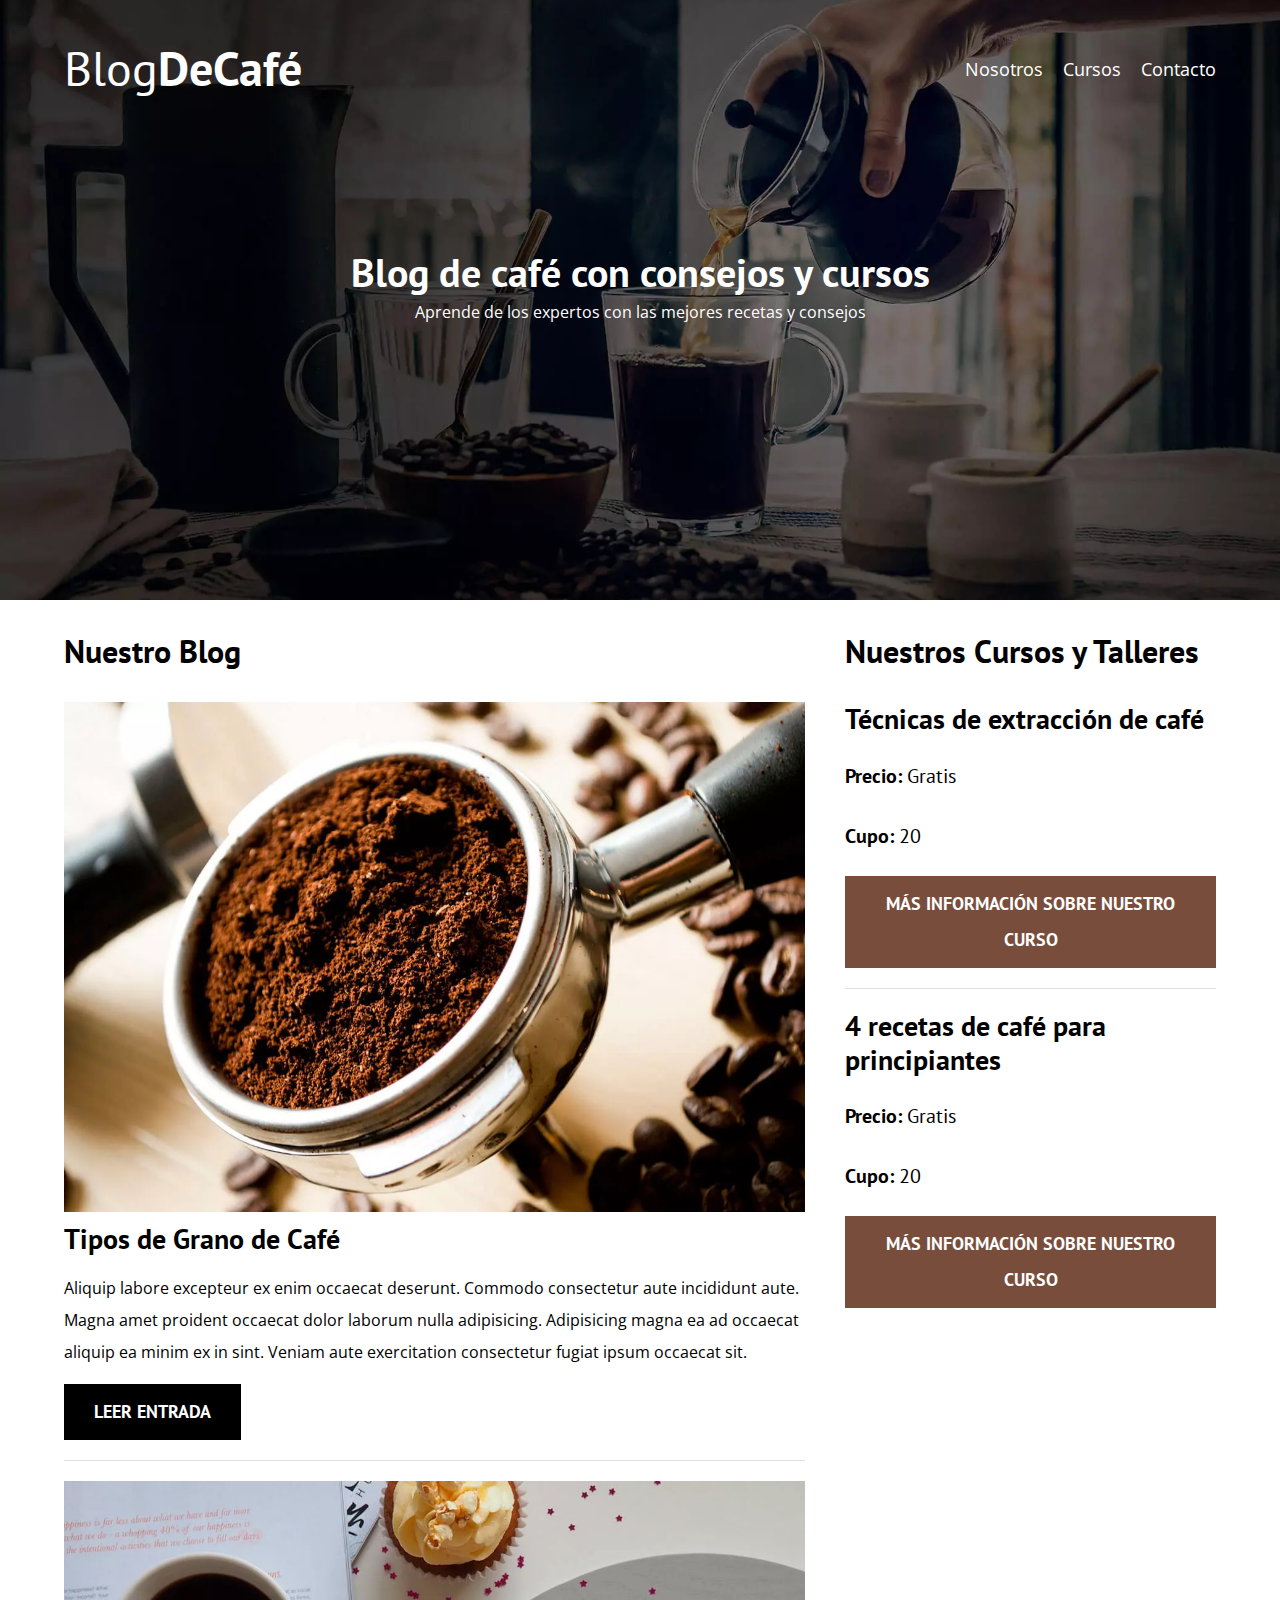
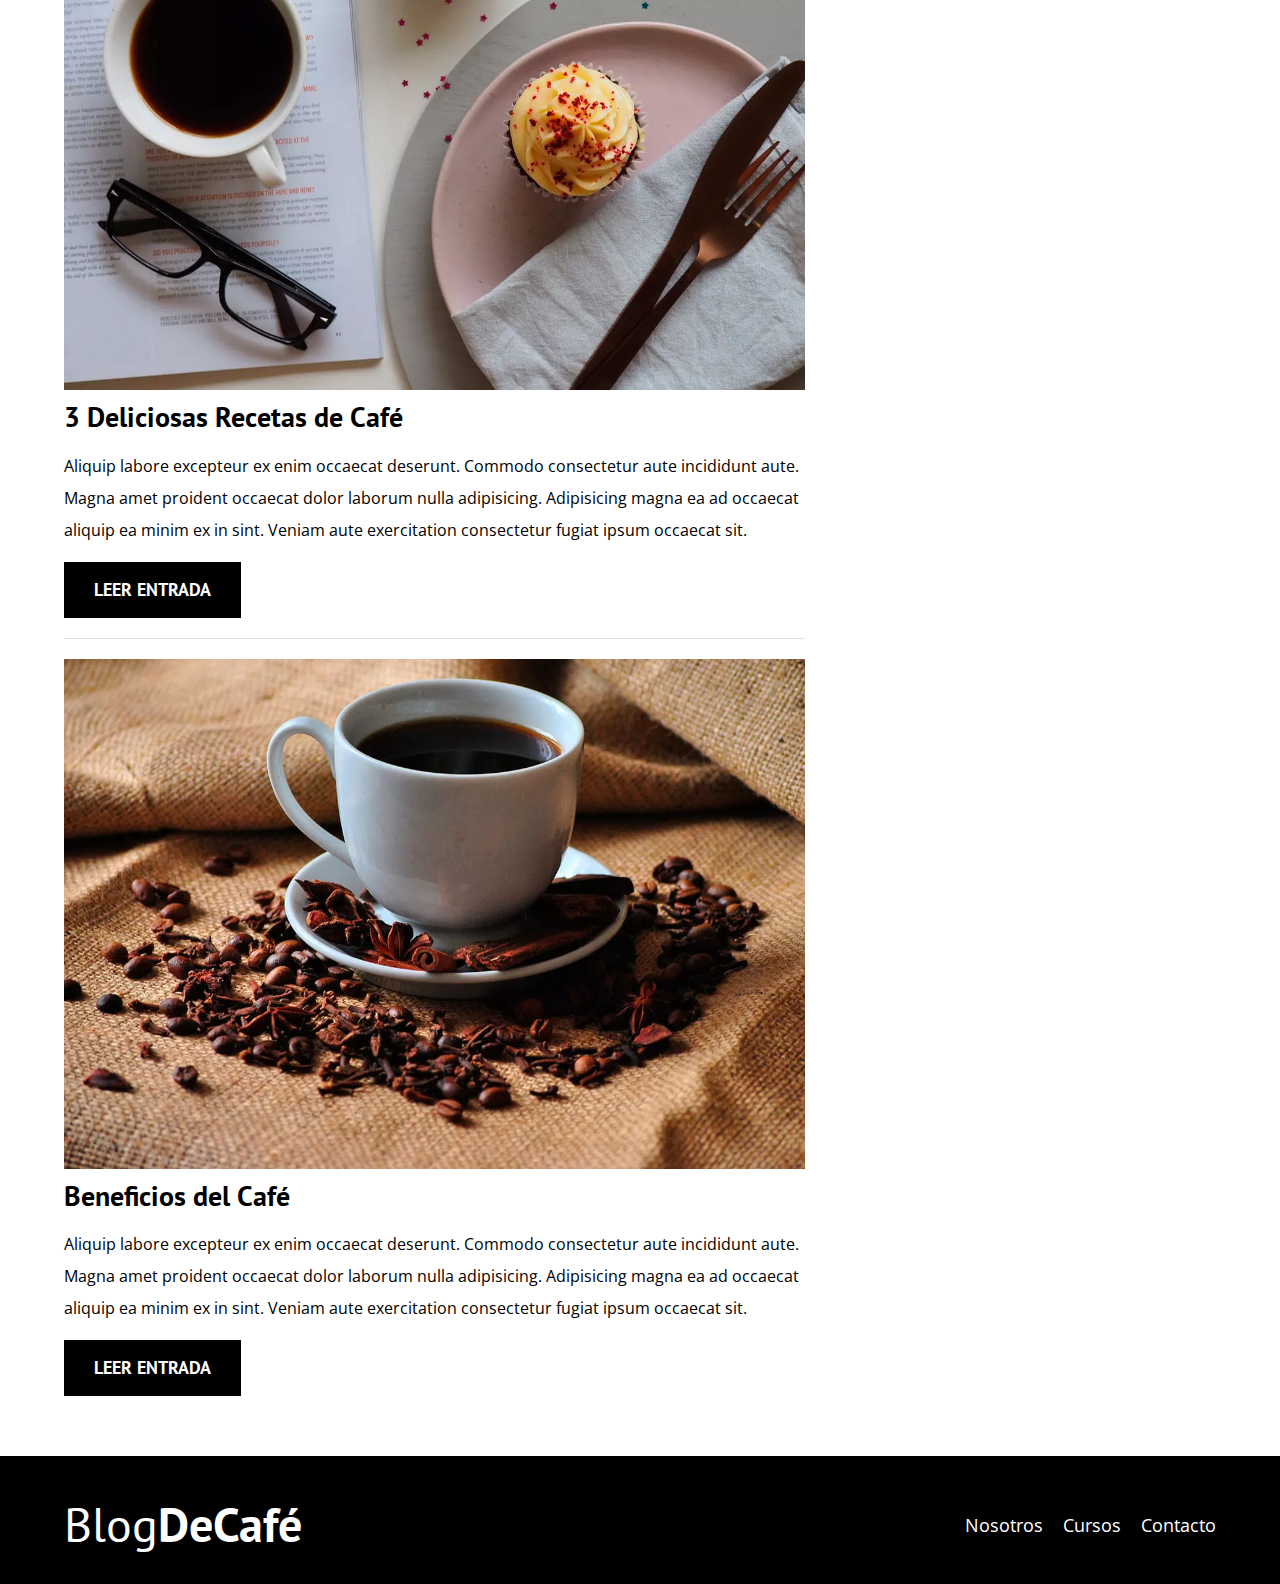
<file: index.html>
<!DOCTYPE html>
<html lang="en">
<head>
    <meta charset="UTF-8">
    <meta name="viewport" content="width=device-width, initial-scale=1.0">
    <title>BlogDeCafé</title>
    <meta name="description" content="Página web de blog de café">
    <!-- Prefetch (Carga la siguiente página a la que el usuario iría)-->

    <link rel="prefetch" href="nosotros.html" as="document">

    <!-- Preload (Carga los elementos más esenciales de la página)-->

    <link rel="preload" href="css/normalize.css" as="style">
    <link rel="stylesheet" href="css/normalize.css">
    <link rel="preload" href="css/styles.css" as="style">
    <link rel="stylesheet" href="css/styles.css">

    <link rel="preconnect" href="https://fonts.googleapis.com">
    <link rel="preconnect" href="https://fonts.gstatic.com" crossorigin>
    <link href="https://fonts.googleapis.com/css2?family=Open+Sans:ital,wght@0,300..800;1,300..800&family=PT+Sans:ital,wght@0,400;0,700;1,400;1,700&display=swap" rel="stylesheet">
</head>
<body>
    
    <header class="header">

        <div class="contenedor">
            <div class="barra">
                <a class="logo" href="index.html">
                    <h1 class="logo__nombre no-margin centrar-texto">Blog<span class="logo__bold">DeCafé</span></h1>
                </a>

                <nav class="navegacion">
                    <a href="nosotros.html" class="navegacion__enlace">Nosotros</a>
                    <a href="cursos.html" class="navegacion__enlace">Cursos</a>
                    <a href="contacto.html" class="navegacion__enlace">Contacto</a>
                </nav>
            </div>
        </div>

        <div class="header__texto">
            <h2 class="no-margin">Blog de café con consejos y cursos</h2>
            <p class="no-margin">Aprende de los expertos con las mejores recetas y consejos</p>
        </div>
    </header>

    <div class="contenedor contenido-principal">
        <main class="blog">
            <h3>Nuestro Blog</h3>

            <article class="entrada">
                <div class="entrada__imagen">
                    <picture>
                        <source loading="lazy" srcset="img/blog1.webp" type="image/webp">
                        <img loading="lazy" src="img/blog1.jpg" alt="imagen blog">
                    </picture>                  
                </div>

                <div class="entrada__contenido">
                    <h4 class="no-margin">Tipos de Grano de Café</h4>
                    <p>Aliquip labore excepteur ex enim occaecat deserunt. Commodo consectetur aute incididunt aute. Magna amet proident occaecat dolor laborum nulla adipisicing. Adipisicing magna ea ad occaecat aliquip ea minim ex in sint. Veniam aute exercitation consectetur fugiat ipsum occaecat sit.</p>
                    <a href="entrada.html" class="boton boton--primario">Leer Entrada</a>
                </div>
            </article>

            <article class="entrada">
                <div class="entrada__imagen">
                    <picture>
                        <source loading="lazy" srcset="img/blog2.webp" type="image/webp">
                        <img loading="lazy" src="img/blog2.jpg" alt="imagen blog">
                    </picture>
                </div>

                <div class="entrada__contenido">
                    <h4 class="no-margin">3 Deliciosas Recetas de Café</h4>
                    <p>Aliquip labore excepteur ex enim occaecat deserunt. Commodo consectetur aute incididunt aute. Magna amet proident occaecat dolor laborum nulla adipisicing. Adipisicing magna ea ad occaecat aliquip ea minim ex in sint. Veniam aute exercitation consectetur fugiat ipsum occaecat sit.</p>
                    <a href="entrada.html" class="boton boton--primario">Leer Entrada</a>
                </div>
            </article>

            <article class="entrada">
                <div class="entrada__imagen">
                    <picture>
                        <source loading="lazy" srcset="img/blog3.webp" type="image/webp">
                        <img loading="lazy" src="img/blog3.jpg" alt="imagen blog">
                    </picture>
                </div>

                <div class="entrada__contenido">
                    <h4 class="no-margin">Beneficios del Café</h4>
                    <p>Aliquip labore excepteur ex enim occaecat deserunt. Commodo consectetur aute incididunt aute. Magna amet proident occaecat dolor laborum nulla adipisicing. Adipisicing magna ea ad occaecat aliquip ea minim ex in sint. Veniam aute exercitation consectetur fugiat ipsum occaecat sit.</p>
                    <a href="entrada.html" class="boton boton--primario">Leer Entrada</a>
                </div>
            </article>
        </main>
        <aside class="sidebar">
            <h3>Nuestros Cursos y Talleres</h3>

            <ul class="cursos no-padding">
                <li class="widget-curso">
                    <h4 class="no-margin">Técnicas de extracción de café</h4>
                    <p class="widget-curso__label">Precio:
                        <span class="widget-curso__info">Gratis</span>
                    </p>
                    <p class="widget-curso__label">Cupo:
                        <span class="widget-curso__info">20</span>
                    </p>
                    <a href="entrada.html" class="boton boton--secundario">Más información sobre nuestro curso</a>
                </li>
                <li class="widget-curso">
                    <h4 class="no-margin">4 recetas de café para principiantes</h4>
                    <p class="widget-curso__label">Precio:
                        <span class="widget-curso__info">Gratis</span>
                    </p>
                    <p class="widget-curso__label">Cupo:
                        <span class="widget-curso__info">20</span>
                    </p>
                    <a href="entrada.html" class="boton boton--secundario">Más información sobre nuestro curso</a>
                </li>
            </ul>
        </aside>
    </div>


    <footer class="footer">
        <div class="contenedor">
            <div class="barra">
                <a class="logo" href="index.html">
                    <h1 class="logo__nombre no-margin centrar-texto">Blog<span class="logo__bold">DeCafé</span></h1>
                </a>

                <nav class="navegacion">
                    <a href="nosotros.html" class="navegacion__enlace">Nosotros</a>
                    <a href="cursos.html" class="navegacion__enlace">Cursos</a>
                    <a href="contacto.html" class="navegacion__enlace">Contacto</a>
                </nav>
            </div>
        </div>
    </footer>

    <script src="js/modernizr.js"></script>
</body>
</html>
</file>
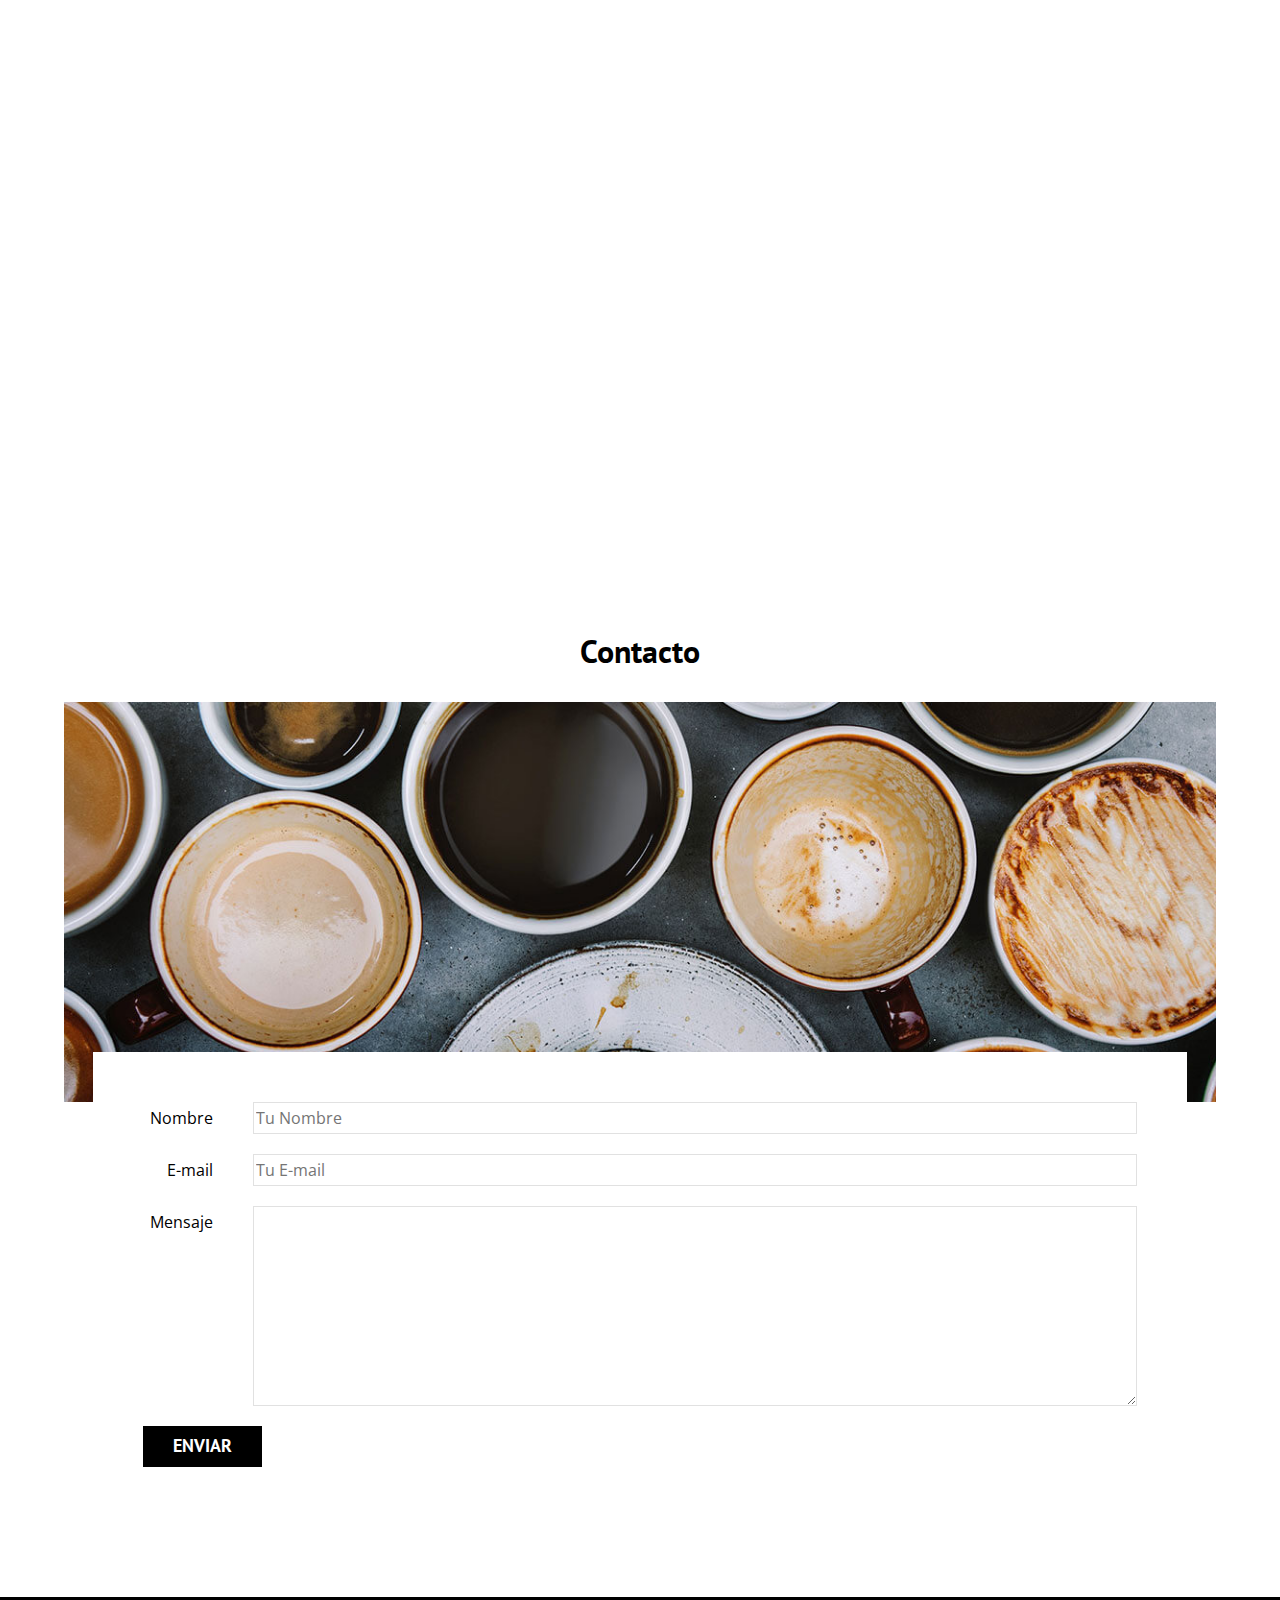
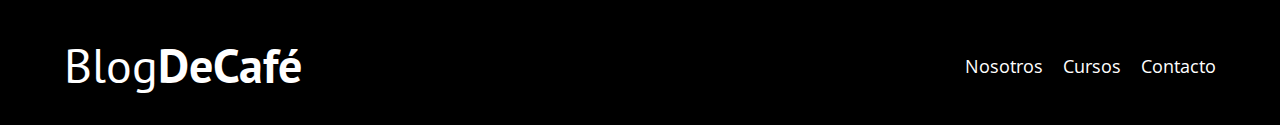
<file: contacto.html>
<!DOCTYPE html>
<html lang="en">
<head>
    <meta charset="UTF-8">
    <meta name="viewport" content="width=device-width, initial-scale=1.0">
    <title>BlogDeCafé</title>
    <link rel="stylesheet" href="css/normalize.css">
    <link rel="stylesheet" href="css/styles.css">
    <link rel="preconnect" href="https://fonts.googleapis.com">
    <link rel="preconnect" href="https://fonts.gstatic.com" crossorigin>
    <link href="https://fonts.googleapis.com/css2?family=Open+Sans:ital,wght@0,300..800;1,300..800&family=PT+Sans:ital,wght@0,400;0,700;1,400;1,700&display=swap" rel="stylesheet">
</head>
<body>
    
    <header class="header">

        <div class="contenedor">
            <div class="barra">
                <a class="logo" href="index.html">
                    <h1 class="logo__nombre no-margin centrar-texto">Blog<span class="logo__bold">DeCafé</span></h1>
                </a>

                <nav class="navegacion">
                    <a href="nosotros.html" class="navegacion__enlace">Nosotros</a>
                    <a href="cursos.html" class="navegacion__enlace">Cursos</a>
                    <a href="contacto.html" class="navegacion__enlace">Contacto</a>
                </nav>
            </div>
        </div>

        <div class="header__texto">
            <h2 class="no-margin">Blog de café con consejos y cursos</h2>
            <p class="no-margin">Aprende de los expertos con las mejores recetas y consejos</p>
        </div>
    </header>

    <main class="contenedor">
        <h3 class="centrar-texto">Contacto</h3>

        <div class="contacto-bg"></div>

        <form class="formulario">
            <div class="campo">
                <label class="campo__label" for="nombre">Nombre</label>
                <input 
                    class="campo__field"
                    type="text"
                    placeholder="Tu Nombre" 
                    id="nombre">
            </div>
            <div class="campo">
                <label class="campo__label" for="email">E-mail</label>
                <input 
                    class="campo__field
                    type="email" 
                    placeholder="Tu E-mail" 
                    id="email">
            </div>
            <div class="campo">
                <label class="campo__label" for="mensaje">Mensaje</label>
                <textarea 
                    class="campo__field campo__field--textarea" 
                    id="mensaje">
                </textarea>
            </div>
            <div class="campo">
                <input type="submit" value="Enviar" class="boton boton--primario">
            </div>
        </form>
    </main>


    <footer class="footer">
        <div class="contenedor">
            <div class="barra">
                <a class="logo" href="index.html">
                    <h1 class="logo__nombre no-margin centrar-texto">Blog<span class="logo__bold">DeCafé</span></h1>
                </a>

                <nav class="navegacion">
                    <a href="nosotros.html" class="navegacion__enlace">Nosotros</a>
                    <a href="cursos.html" class="navegacion__enlace">Cursos</a>
                    <a href="contacto.html" class="navegacion__enlace">Contacto</a>
                </nav>
            </div>
        </div>
    </footer>
</body>
</html>
</file>
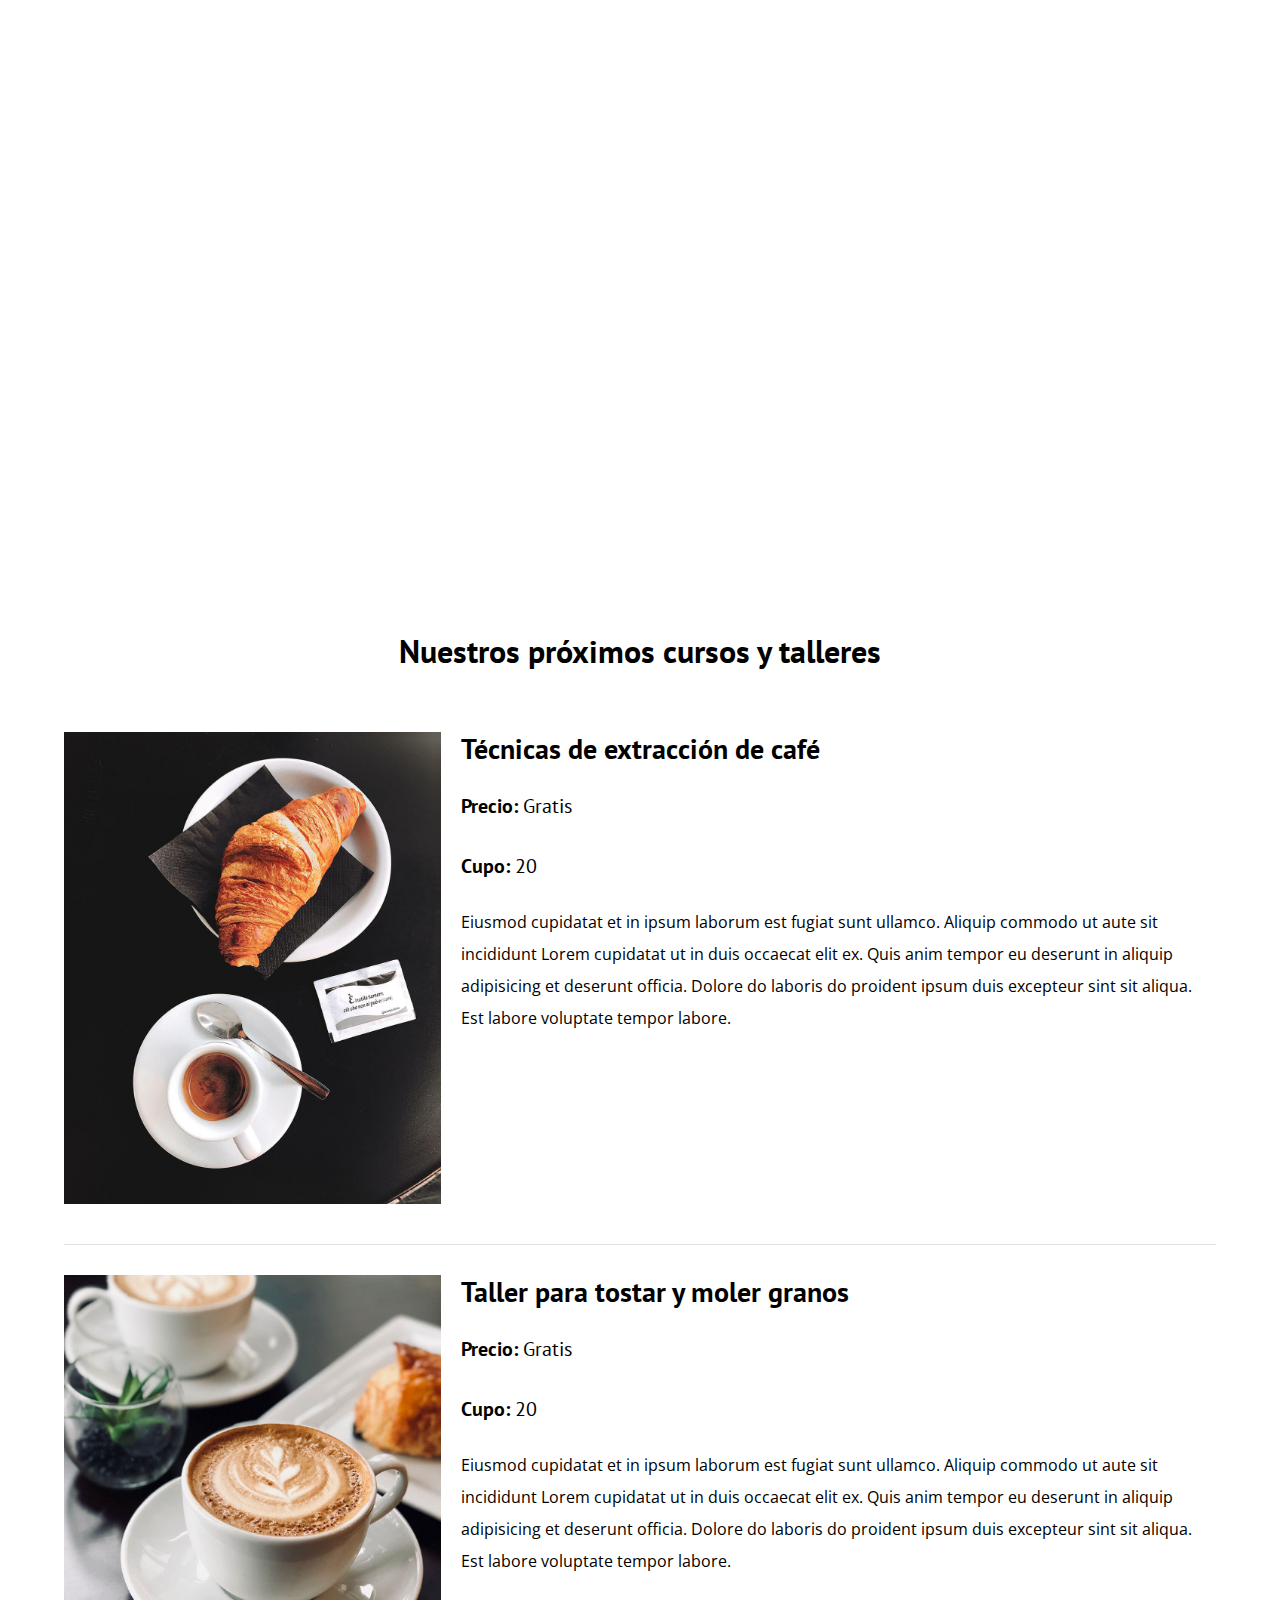
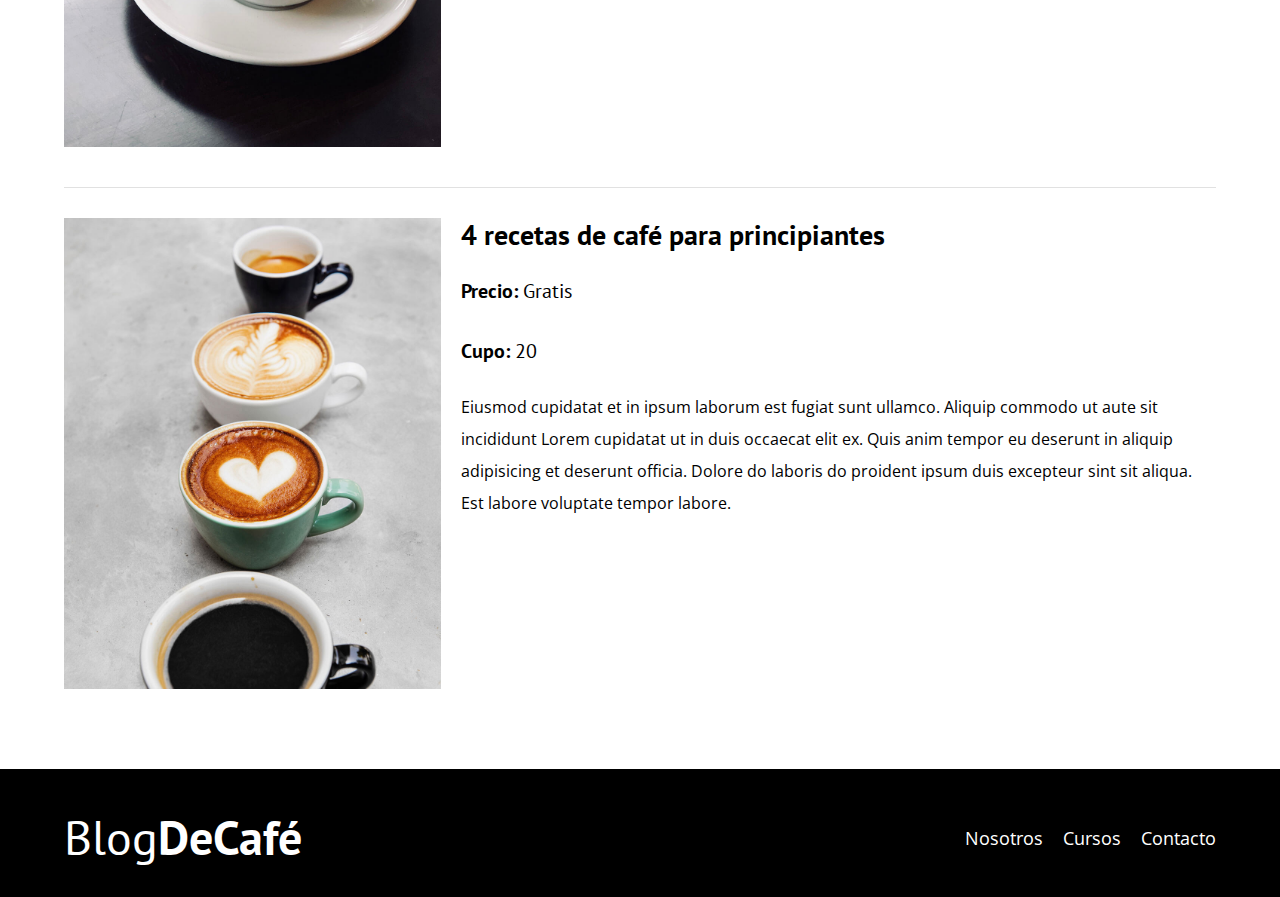
<file: cursos.html>
<!DOCTYPE html>
<html lang="en">
<head>
    <meta charset="UTF-8">
    <meta name="viewport" content="width=device-width, initial-scale=1.0">
    <title>BlogDeCafé</title>
    <link rel="stylesheet" href="css/normalize.css">
    <link rel="stylesheet" href="css/styles.css">
    <link rel="preconnect" href="https://fonts.googleapis.com">
    <link rel="preconnect" href="https://fonts.gstatic.com" crossorigin>
    <link href="https://fonts.googleapis.com/css2?family=Open+Sans:ital,wght@0,300..800;1,300..800&family=PT+Sans:ital,wght@0,400;0,700;1,400;1,700&display=swap" rel="stylesheet">
</head>
<body>
    
    <header class="header">

        <div class="contenedor">
            <div class="barra">
                <a class="logo" href="index.html">
                    <h1 class="logo__nombre no-margin centrar-texto">Blog<span class="logo__bold">DeCafé</span></h1>
                </a>

                <nav class="navegacion">
                    <a href="nosotros.html" class="navegacion__enlace">Nosotros</a>
                    <a href="cursos.html" class="navegacion__enlace">Cursos</a>
                    <a href="contacto.html" class="navegacion__enlace">Contacto</a>
                </nav>
            </div>
        </div>

        <div class="header__texto">
            <h2 class="no-margin">Blog de café con consejos y cursos</h2>
            <p class="no-margin">Aprende de los expertos con las mejores recetas y consejos</p>
        </div>
    </header>

    <main class="contenedor">
        <h3 class="centrar-texto">Nuestros próximos cursos y talleres</h3>

        <div class="curso">
            <div class="curso__imagen">
                <img src="img/curso1.jpg" alt="Imagen del curso">
            </div>

            <div class="curso__informacion">
                <h4 class="no-margin">Técnicas de extracción de café</h4>
                <p class="widget-curso__label">Precio:
                    <span class="widget-curso__info">Gratis</span>
                </p>
                <p class="widget-curso__label">Cupo:
                    <span class="widget-curso__info">20</span>
                </p>
                <p class="curso__descripcion">Eiusmod cupidatat et in ipsum laborum est fugiat sunt ullamco. Aliquip commodo ut aute sit incididunt Lorem cupidatat ut in duis occaecat elit ex. Quis anim tempor eu deserunt in aliquip adipisicing et deserunt officia. Dolore do laboris do proident ipsum duis excepteur sint sit aliqua. Est labore voluptate tempor labore.</p>
            </div> <!-- .curso-informacion -->
        </div> <!-- .curso -->

        <div class="curso">
            <div class="curso__imagen">
                <img src="img/curso2.jpg" alt="Imagen del curso">
            </div>

            <div class="curso__informacion">
                <h4 class="no-margin">Taller para tostar y moler granos</h4>
                <p class="widget-curso__label">Precio:
                    <span class="widget-curso__info">Gratis</span>
                </p>
                <p class="widget-curso__label">Cupo:
                    <span class="widget-curso__info">20</span>
                </p>
                <p class="curso__descripcion">Eiusmod cupidatat et in ipsum laborum est fugiat sunt ullamco. Aliquip commodo ut aute sit incididunt Lorem cupidatat ut in duis occaecat elit ex. Quis anim tempor eu deserunt in aliquip adipisicing et deserunt officia. Dolore do laboris do proident ipsum duis excepteur sint sit aliqua. Est labore voluptate tempor labore.</p>
            </div> <!-- .curso-informacion -->
        </div> <!-- .curso -->

        <div class="curso">
            <div class="curso__imagen">
                <img src="img/curso3.jpg" alt="Imagen del curso">
            </div>

            <div class="curso__informacion">
                <h4 class="no-margin">4 recetas de café para principiantes</h4>
                <p class="widget-curso__label">Precio:
                    <span class="widget-curso__info">Gratis</span>
                </p>
                <p class="widget-curso__label">Cupo:
                    <span class="widget-curso__info">20</span>
                </p>
                <p class="curso__descripcion">Eiusmod cupidatat et in ipsum laborum est fugiat sunt ullamco. Aliquip commodo ut aute sit incididunt Lorem cupidatat ut in duis occaecat elit ex. Quis anim tempor eu deserunt in aliquip adipisicing et deserunt officia. Dolore do laboris do proident ipsum duis excepteur sint sit aliqua. Est labore voluptate tempor labore.</p>
            </div> <!-- .curso-informacion -->
        </div> <!-- .curso -->

    </main>


    <footer class="footer">
        <div class="contenedor">
            <div class="barra">
                <a class="logo" href="index.html">
                    <h1 class="logo__nombre no-margin centrar-texto">Blog<span class="logo__bold">DeCafé</span></h1>
                </a>

                <nav class="navegacion">
                    <a href="nosotros.html" class="navegacion__enlace">Nosotros</a>
                    <a href="cursos.html" class="navegacion__enlace">Cursos</a>
                    <a href="contacto.html" class="navegacion__enlace">Contacto</a>
                </nav>
            </div>
        </div>
    </footer>
</body>
</html>
</file>
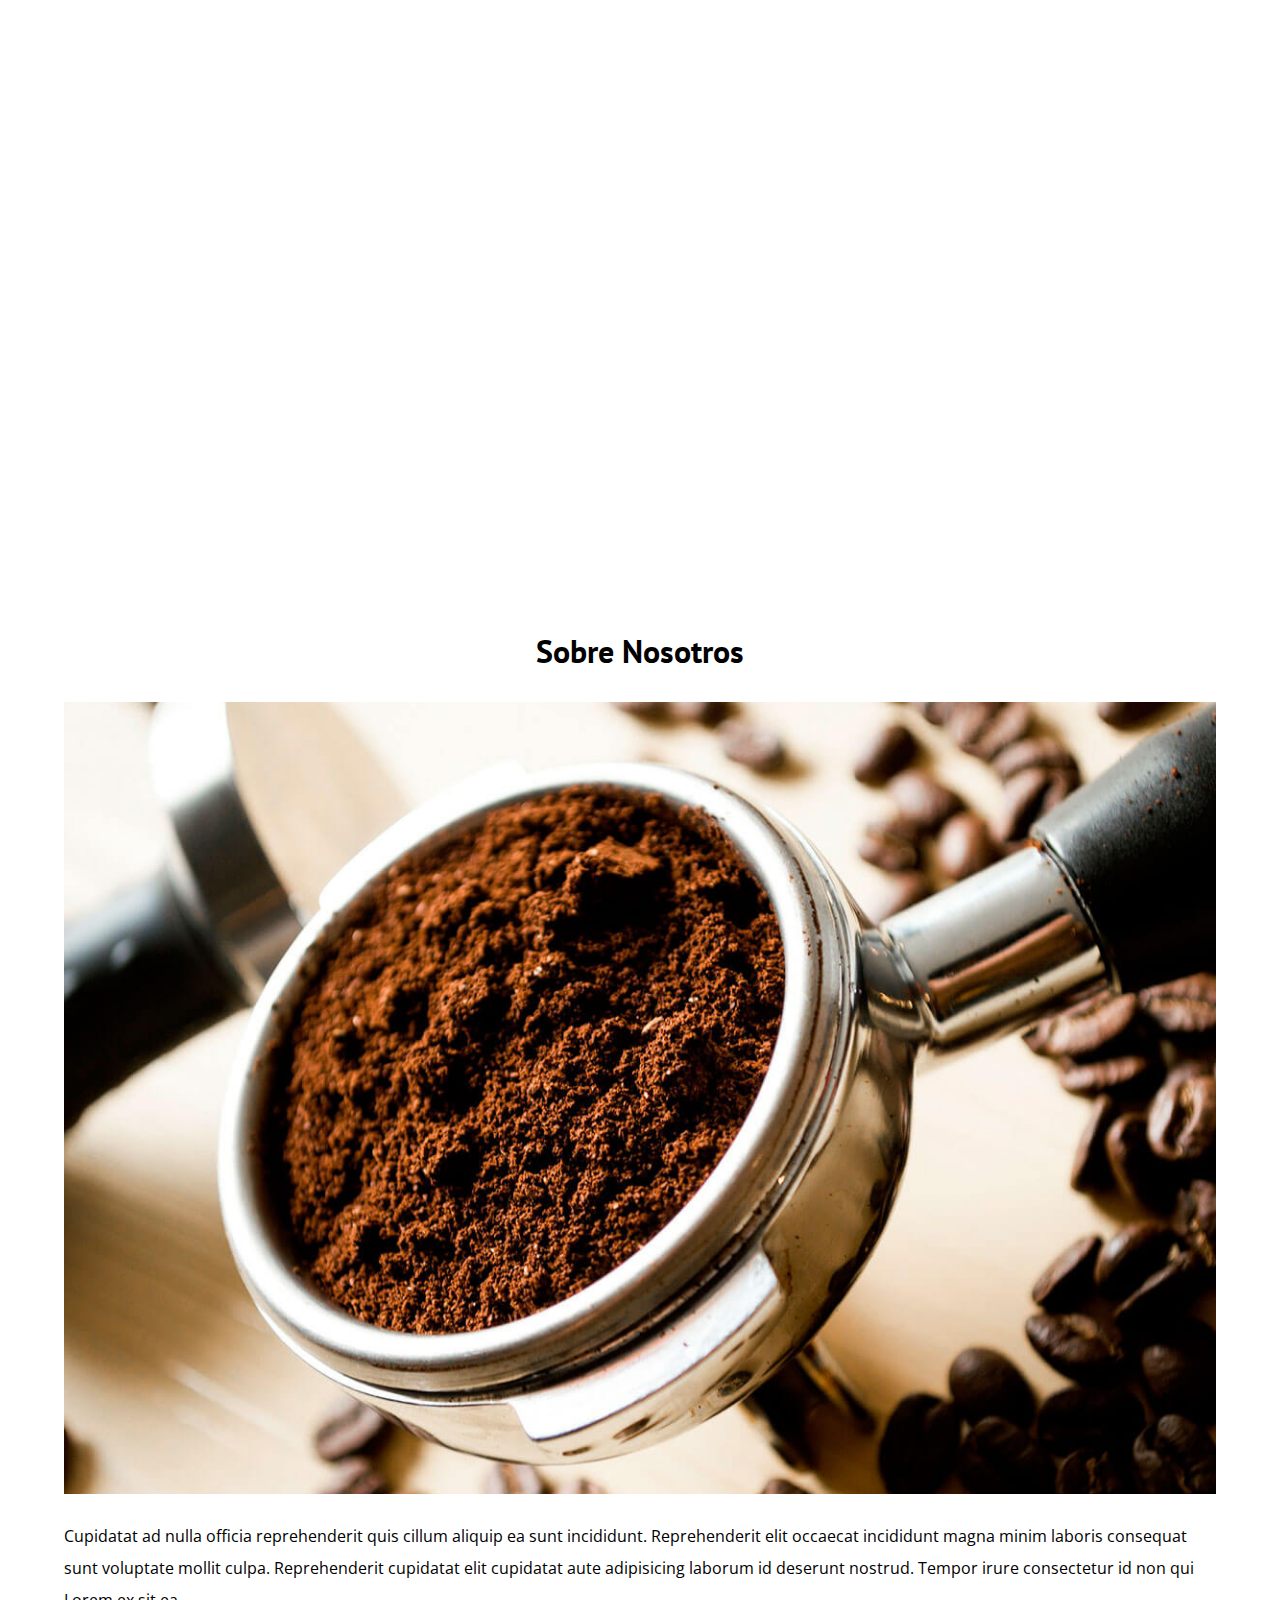
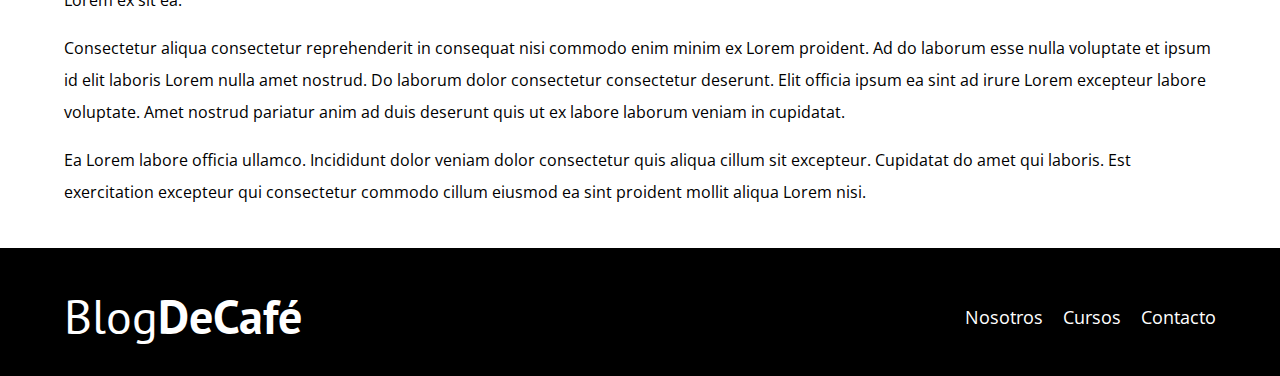
<file: entrada.html>
<!DOCTYPE html>
<html lang="en">
<head>
    <meta charset="UTF-8">
    <meta name="viewport" content="width=device-width, initial-scale=1.0">
    <title>BlogDeCafé</title>
    <link rel="stylesheet" href="css/normalize.css">
    <link rel="stylesheet" href="css/styles.css">
    <link rel="preconnect" href="https://fonts.googleapis.com">
    <link rel="preconnect" href="https://fonts.gstatic.com" crossorigin>
    <link href="https://fonts.googleapis.com/css2?family=Open+Sans:ital,wght@0,300..800;1,300..800&family=PT+Sans:ital,wght@0,400;0,700;1,400;1,700&display=swap" rel="stylesheet">
</head>
<body>
    
    <header class="header">

        <div class="contenedor">
            <div class="barra">
                <a class="logo" href="index.html">
                    <h1 class="logo__nombre no-margin centrar-texto">Blog<span class="logo__bold">DeCafé</span></h1>
                </a>

                <nav class="navegacion">
                    <a href="nosotros.html" class="navegacion__enlace">Nosotros</a>
                    <a href="cursos.html" class="navegacion__enlace">Cursos</a>
                    <a href="contacto.html" class="navegacion__enlace">Contacto</a>
                </nav>
            </div>
        </div>

        <div class="header__texto">
            <h2 class="no-margin">Blog de café con consejos y cursos</h2>
            <p class="no-margin">Aprende de los expertos con las mejores recetas y consejos</p>
        </div>
    </header>

    <main class="contenedor">
        <h3 class="centrar-texto">Sobre Nosotros</h3>

        <img src="img/blog1.jpg" alt="Imagen del blog">

        <p>Cupidatat ad nulla officia reprehenderit quis cillum aliquip ea sunt incididunt. Reprehenderit elit occaecat incididunt magna minim laboris consequat sunt voluptate mollit culpa. Reprehenderit cupidatat elit cupidatat aute adipisicing laborum id deserunt nostrud. Tempor irure consectetur id non qui Lorem ex sit ea.</p>
        <p>Consectetur aliqua consectetur reprehenderit in consequat nisi commodo enim minim ex Lorem proident. Ad do laborum esse nulla voluptate et ipsum id elit laboris Lorem nulla amet nostrud. Do laborum dolor consectetur consectetur deserunt. Elit officia ipsum ea sint ad irure Lorem excepteur labore voluptate. Amet nostrud pariatur anim ad duis deserunt quis ut ex labore laborum veniam in cupidatat.</p>
        <p>Ea Lorem labore officia ullamco. Incididunt dolor veniam dolor consectetur quis aliqua cillum sit excepteur. Cupidatat do amet qui laboris. Est exercitation excepteur qui consectetur commodo cillum eiusmod ea sint proident mollit aliqua Lorem nisi.</p>
        
    </main>


    <footer class="footer">
        <div class="contenedor">
            <div class="barra">
                <a class="logo" href="index.html">
                    <h1 class="logo__nombre no-margin centrar-texto">Blog<span class="logo__bold">DeCafé</span></h1>
                </a>

                <nav class="navegacion">
                    <a href="nosotros.html" class="navegacion__enlace">Nosotros</a>
                    <a href="cursos.html" class="navegacion__enlace">Cursos</a>
                    <a href="contacto.html" class="navegacion__enlace">Contacto</a>
                </nav>
            </div>
        </div>
    </footer>
</body>
</html>
</file>
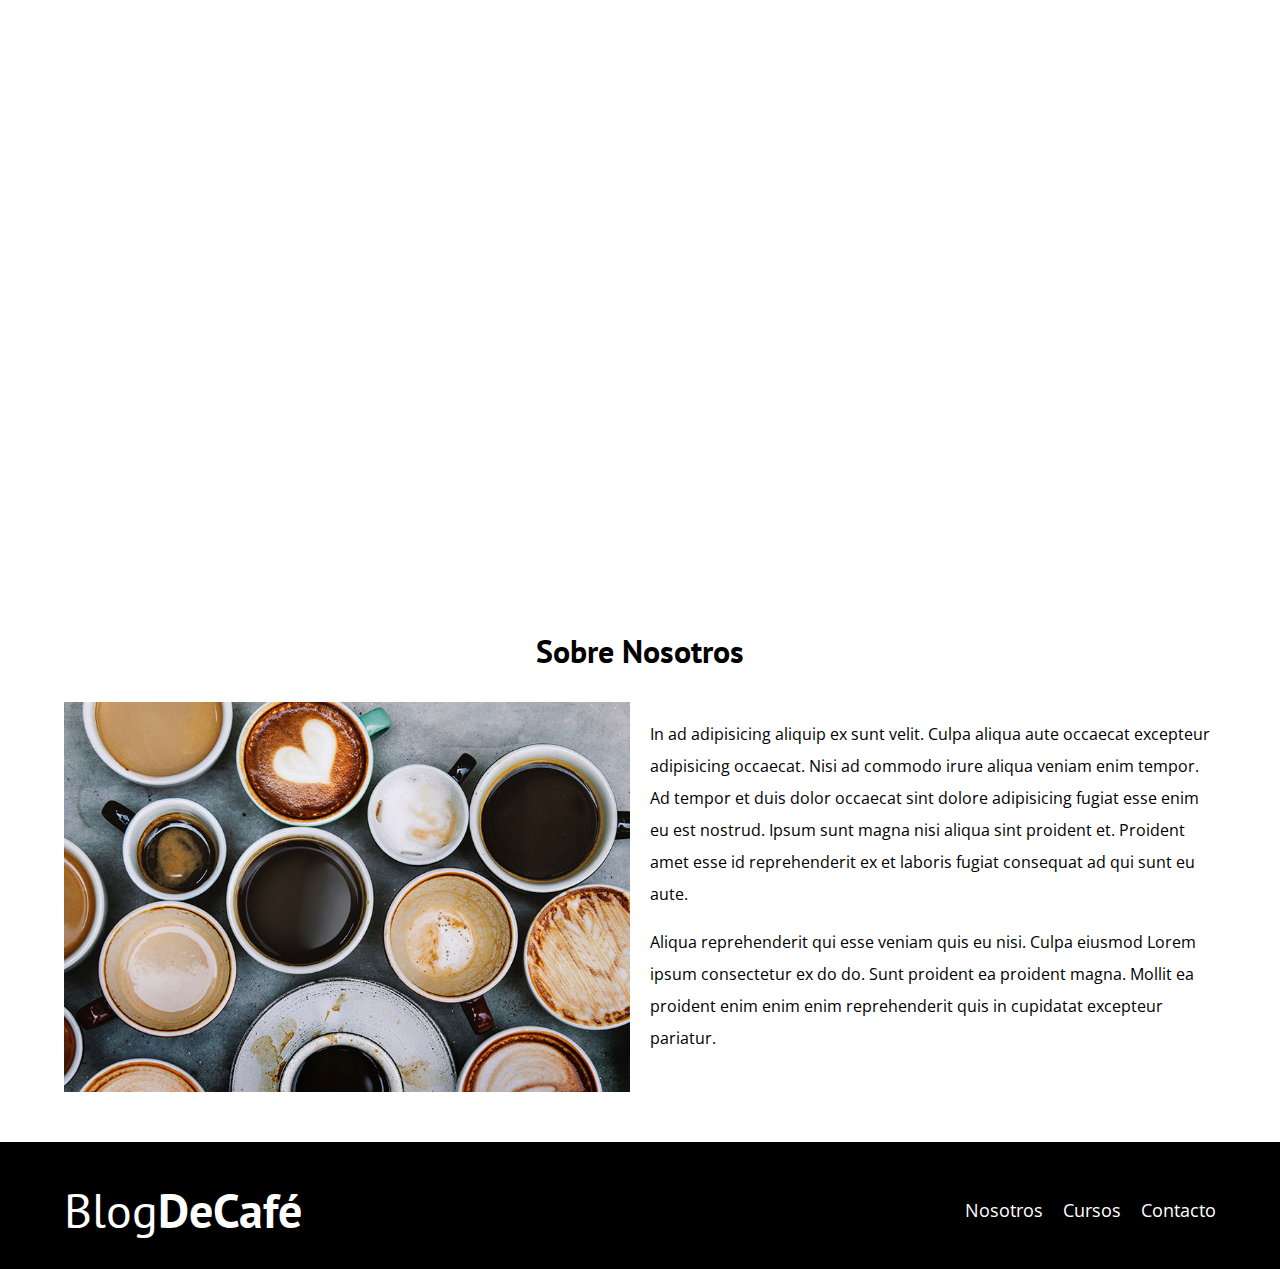
<file: nosotros.html>
<!DOCTYPE html>
<html lang="en">
<head>
    <meta charset="UTF-8">
    <meta name="viewport" content="width=device-width, initial-scale=1.0">
    <title>BlogDeCafé</title>
    <link rel="stylesheet" href="css/normalize.css">
    <link rel="stylesheet" href="css/styles.css">
    <link rel="preconnect" href="https://fonts.googleapis.com">
    <link rel="preconnect" href="https://fonts.gstatic.com" crossorigin>
    <link href="https://fonts.googleapis.com/css2?family=Open+Sans:ital,wght@0,300..800;1,300..800&family=PT+Sans:ital,wght@0,400;0,700;1,400;1,700&display=swap" rel="stylesheet">
</head>
<body>
    
    <header class="header">

        <div class="contenedor">
            <div class="barra">
                <a class="logo" href="index.html">
                    <h1 class="logo__nombre no-margin centrar-texto">Blog<span class="logo__bold">DeCafé</span></h1>
                </a>

                <nav class="navegacion">
                    <a href="nosotros.html" class="navegacion__enlace">Nosotros</a>
                    <a href="cursos.html" class="navegacion__enlace">Cursos</a>
                    <a href="contacto.html" class="navegacion__enlace">Contacto</a>
                </nav>
            </div>
        </div>

        <div class="header__texto">
            <h2 class="no-margin">Blog de café con consejos y cursos</h2>
            <p class="no-margin">Aprende de los expertos con las mejores recetas y consejos</p>
        </div>
    </header>

    <main class="contenedor">
        <h3 class="centrar-texto">Sobre Nosotros</h3>

        <div class="sobre-nosotros">
            <siv class="sobre-nosotros__imagen">
                <img src="img/nosotros.jpg" alt="imagen nosotros">
            </siv>

            <div class="sobre-nosotros__texto">
                <p>In ad adipisicing aliquip ex sunt velit. Culpa aliqua aute occaecat excepteur adipisicing occaecat. Nisi ad commodo irure aliqua veniam enim tempor. Ad tempor et duis dolor occaecat sint dolore adipisicing fugiat esse enim eu est nostrud. Ipsum sunt magna nisi aliqua sint proident et. Proident amet esse id reprehenderit ex et laboris fugiat consequat ad qui sunt eu aute.</p>
                <p>Aliqua reprehenderit qui esse veniam quis eu nisi. Culpa eiusmod Lorem ipsum consectetur ex do do. Sunt proident ea proident magna. Mollit ea proident enim enim enim reprehenderit quis in cupidatat excepteur pariatur.</p>
            </div>
        </div>
    </main>


    <footer class="footer">
        <div class="contenedor">
            <div class="barra">
                <a class="logo" href="index.html">
                    <h1 class="logo__nombre no-margin centrar-texto">Blog<span class="logo__bold">DeCafé</span></h1>
                </a>

                <nav class="navegacion">
                    <a href="nosotros.html" class="navegacion__enlace">Nosotros</a>
                    <a href="cursos.html" class="navegacion__enlace">Cursos</a>
                    <a href="contacto.html" class="navegacion__enlace">Contacto</a>
                </nav>
            </div>
        </div>
    </footer>
</body>
</html>
</file>
<file: css/styles.css>
:root {
    --fuenteHeading: 'PT Sans', sans-serif;
    --fuenteParrafos: 'Open Sans', sans-serif;

    --primario: #784D3C;
    --gris: #e1e1e1;
    --blanco: #ffffff;
    --negro: #000000;
}
html {
    box-sizing: border-box;
    font-size: 62.5%; /* 1 rem = 10px */
}
*, *:before, *:after {
    box-sizing: inherit;
}
body {
    font-family: var(--fuenteParrafos);
    font-size: 1.6rem;
    line-height: 2;
}

/** Globales **/
.contenedor {
    width: min(90%, 120rem);
    margin: 0 auto;
}
a {
    text-decoration: none;
}
h1, h2, h3, h4 {
    font-family: var(--fuenteHeading);
    line-height: 1.2;
}
h1 {
    font-size: 4.8rem;
}
h2 {
    font-size: 4rem;
}
h3 {
    font-size: 3.2rem;
}
h4 {
    font-size: 2.8rem;
}
img {
    max-width: 100%;
}
/** Utilidades **/
.no-margin {
    margin: 0;
}
.no-padding {
    padding: 0;
}
.centrar-texto {
    text-align: center;
}

/** Header **/
.webp .header {
    background-image: url(../img/banner.webp);
}
.no-webp .header {
    background-image: url(../img/banner.jpg);
}

.header {
    height: 60rem;
    background-size: cover;
    background-repeat: no-repeat;
    background-position: center center;
}
.header__texto {
    text-align: center;
    color: var(--blanco);
    margin-top: 5rem;
}
@media (min-width: 768px) { 
    .header__texto {
        margin-top: 15rem;
    }
}
.barra {
    padding-top: 4rem;
}
@media (min-width: 768px) { 
    .barra {
        display: flex;
        justify-content: space-between;
        align-items: center;
    }
}
.logo {
    color: var(--blanco);
}
.logo__nombre {
    font-weight: 400;
}
.logo__bold {
    font-weight: 700;
}
@media (min-width: 768px) { 
    .navegacion {
        display: flex;
        gap: 2rem;
    }
}
.navegacion__enlace {
    display: block;
    text-align: center;
    font-size: 1.8rem;
    color: var(--blanco);
}
@media (min-width: 768px) { 
    .contenido-principal {
        display: grid;
        grid-template-columns: 2fr 1fr;
        column-gap: 4rem;
    }
}

.entrada {
    border-bottom: 1px solid var(--gris);
    margin-bottom: 2rem;
}
.entrada:last-of-type {
    border: none;
    margin-bottom: 0;
}
.boton {
    display: block;
    font-family: var(--fuenteHeading);
    color: var(--blanco);
    text-align: center;
    padding: 1rem 3rem;
    font-size: 1.8rem;
    text-transform: uppercase;
    font-weight: 700;
    margin-bottom: 2rem;
    border: none;
}
@media (min-width: 768px) { 
    .boton {
        display: inline-block;
    }
}
.boton:hover {
    cursor: pointer;
}
.boton--primario {
    background-color: var(--negro);
}
.boton--secundario {
    background-color: var(--primario);
}
.cursos {
    list-style: none;
}
.widget-curso {
    border-bottom: 1px solid var(--gris);
    margin-bottom: 2rem;
}
.widget-curso:last-of-type {
    border: none;
    margin-bottom: 0;
}
.widget-curso__label {
    font-family: var(--fuenteHeading);
    font-weight: bold;
}
.widget-curso__info {
    font-weight: normal;
}
.widget-curso__label,
.widget-curso__info {
    font-size: 2rem;
}
.footer{
    background-color: var(--negro);
    padding-bottom: 3rem;
    margin-top: 4rem;
}
/** Sobre nosotros **/
@media (min-width: 768px) { 
    .sobre-nosotros {
        display: flex;
        gap: 2rem;
    }
    .sobre-nosotros__imagen,
    .sobre-nosotros__texto {
        flex-basis: 50%;
    }
}
/** Curso **/
.curso {
    padding: 3rem 0;
    border-bottom: 1px solid var(--gris);
}
@media (min-width: 768px) { 
    .curso {
        display: grid;
        grid-template-columns: 1fr 2fr;
        column-gap: 2rem;
    }
}
.curso:last-of-type {
    border: none;
}
.curso__label {
    font-family: var(--fuenteHeading);
    font-weight: bold;
}
.curso__info {
    font-weight: normal;
}
.curso__label,
.curso__info {
    font-size: 2rem;
}
/** Contacto **/
.contacto-bg {
    background-image: url(../img/contacto.jpg);
    height: 40rem;
    background-size: cover;
    background-repeat: no-repeat;
}

/** Formulario **/
.formulario {
    background-color: var(--blanco);
    margin: -5rem auto 0 auto;
    width: 95%;
    padding: 5rem;
}
.campo {
    display: flex;
    margin-bottom: 2rem;
    gap: 2rem;
}
.campo__label {
    flex: 0 0 9rem;
    text-align: right;
    padding-right: 2rem;
}
.campo__field {
    flex: 1;
    border: 1px solid var(--gris);
}
.campo__field--textarea {
    height: 20rem;
}
</file>
